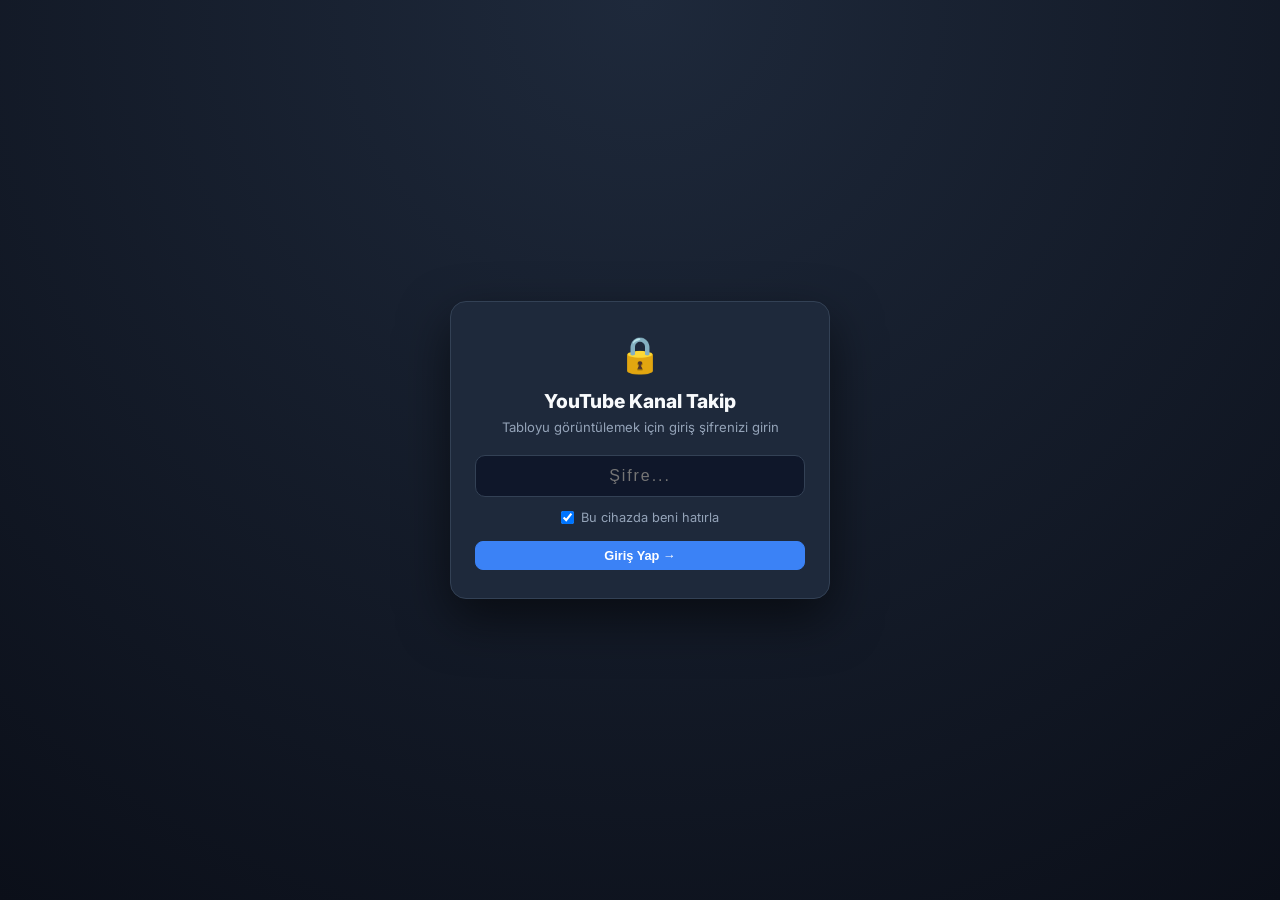
<file: youtube-video-takip-tek-dosya.html>
<!DOCTYPE html>
<html lang="tr">
<head>
  <meta charset="UTF-8" />
  <meta name="viewport" content="width=device-width, initial-scale=1.0" />
  <title>YouTube Çoklu Kanal & Video Takip</title>
  <link rel="preconnect" href="https://fonts.googleapis.com">
  <link rel="preconnect" href="https://fonts.gstatic.com" crossorigin>
  <link href="https://fonts.googleapis.com/css2?family=Inter:wght@400;500;600;700;800&display=swap" rel="stylesheet">
  <style>
:root {
  --bg: #0f172a;
  --surface: #1e293b;
  --surface-hover: #263449;
  --border: #334155;
  --text: #f8fafc;
  --muted: #94a3b8;
  --green: #10b981;
  --green-bg: rgba(16, 185, 129, 0.16);
  --amber: #f59e0b;
  --amber-bg: rgba(245, 158, 11, 0.15);
  --blue: #3b82f6;
  --blue-bg: rgba(59, 130, 246, 0.16);
  --purple: #8b5cf6;
  --purple-bg: rgba(139, 92, 246, 0.18);
  --red: #ef4444;
}

* {
  box-sizing: border-box;
  margin: 0;
  padding: 0;
}

body {
  font-family: 'Inter', -apple-system, BlinkMacSystemFont, sans-serif;
  background: var(--bg);
  color: var(--text);
  font-size: 14px;
  line-height: 1.4;
}

.container {
  max-width: 1480px;
  margin: 0 auto;
  padding: 12px 20px 14px;
  height: 100vh;
  display: flex;
  flex-direction: column;
  overflow: hidden;
}

.container.hidden,
.hidden {
  display: none !important;
}

/* GİRİŞ ŞİFRE EKRANI (AUTH OVERLAY) */
.auth-overlay {
  position: fixed;
  inset: 0;
  background: radial-gradient(circle at top, #1e293b 0%, #0b0f19 100%);
  display: flex;
  align-items: center;
  justify-content: center;
  padding: 20px;
  z-index: 999;
}

.auth-card {
  background: var(--surface);
  border: 1px solid var(--border);
  border-radius: 16px;
  width: 100%;
  max-width: 380px;
  padding: 28px 24px;
  text-align: center;
  box-shadow: 0 20px 50px rgba(0, 0, 0, 0.55);
}

.auth-icon {
  font-size: 2.2rem;
  margin-bottom: 8px;
}

.auth-card h2 {
  font-size: 1.2rem;
  font-weight: 800;
  margin-bottom: 4px;
}

.auth-card p {
  font-size: 0.82rem;
  color: var(--muted);
  margin-bottom: 18px;
}

.auth-input {
  width: 100%;
  background: var(--bg);
  border: 1px solid var(--border);
  color: var(--text);
  padding: 11px 14px;
  border-radius: 10px;
  font-size: 1rem;
  text-align: center;
  letter-spacing: 0.12em;
  outline: none;
  margin-bottom: 12px;
}

.auth-input:focus {
  border-color: var(--blue);
}

.auth-remember {
  display: inline-flex;
  align-items: center;
  gap: 7px;
  font-size: 0.8rem;
  color: var(--muted);
  cursor: pointer;
  margin-bottom: 14px;
  user-select: none;
}

.auth-error {
  background: rgba(239, 68, 68, 0.15);
  border: 1px solid rgba(239, 68, 68, 0.4);
  color: #fca5a5;
  font-size: 0.78rem;
  font-weight: 600;
  padding: 8px 10px;
  border-radius: 8px;
  margin-bottom: 12px;
}

.auth-submit-btn {
  width: 100%;
  justify-content: center;
  padding: 10px 16px;
  font-size: 0.9rem;
}

@media (max-width: 860px) {
  .container {
    height: auto;
    overflow: visible;
  }
}

.frozen-top-area {
  flex-shrink: 0;
}

/* HEADER */
.header {
  display: flex;
  justify-content: space-between;
  align-items: center;
  flex-wrap: wrap;
  gap: 10px;
  margin-bottom: 10px;
}

.header h1 {
  font-size: 1.15rem;
  font-weight: 800;
}

.cloud-badge {
  font-size: 0.73rem;
  font-weight: 700;
  padding: 2px 9px;
  border-radius: 999px;
  background: var(--surface);
  border: 1px solid var(--border);
  color: var(--muted);
}

.cloud-badge.online {
  background: var(--green-bg);
  border-color: rgba(16, 185, 129, 0.45);
  color: #34d399;
}

.cloud-badge.saving {
  background: var(--blue-bg);
  border-color: rgba(59, 130, 246, 0.45);
  color: #60a5fa;
}

.header-right {
  display: flex;
  align-items: center;
  gap: 8px;
  flex-wrap: wrap;
}

.default-time-box {
  display: inline-flex;
  align-items: center;
  gap: 6px;
  background: var(--surface);
  border: 1px solid var(--border);
  padding: 4px 10px;
  border-radius: 8px;
  font-size: 0.78rem;
  color: var(--muted);
  font-weight: 600;
}

.btn {
  background: var(--surface);
  color: var(--text);
  border: 1px solid var(--border);
  padding: 6px 12px;
  border-radius: 8px;
  font-size: 0.8rem;
  font-weight: 600;
  cursor: pointer;
  display: inline-flex;
  align-items: center;
  gap: 5px;
}

.btn:hover {
  background: var(--surface-hover);
}

.btn-sm {
  padding: 5px 10px;
  font-size: 0.77rem;
}

.btn-primary {
  background: var(--blue);
  border-color: var(--blue);
  color: #fff;
}

.btn-primary:hover {
  background: #2563eb;
}

.btn-jump {
  background: var(--amber-bg);
  border-color: rgba(245, 158, 11, 0.45);
  color: #fcd34d;
}

.btn-jump:hover {
  background: rgba(245, 158, 11, 0.25);
}

.btn-danger {
  background: rgba(239, 68, 68, 0.18);
  border-color: var(--red);
  color: #fca5a5;
}

/* CHANNEL BAR (ÜST KANAL AYRIMI) */
.channel-bar {
  display: flex;
  justify-content: space-between;
  align-items: center;
  flex-wrap: wrap;
  gap: 8px;
  background: #141d30;
  border: 1px solid var(--border);
  border-radius: 10px;
  padding: 7px 12px;
  margin-bottom: 10px;
}

.channel-tabs {
  display: flex;
  align-items: center;
  gap: 8px;
  flex-wrap: wrap;
}

.channel-tab {
  background: var(--surface);
  color: var(--muted);
  border: 1px solid var(--border);
  padding: 6px 13px;
  border-radius: 8px;
  font-size: 0.82rem;
  font-weight: 700;
  cursor: pointer;
  display: inline-flex;
  align-items: center;
  gap: 8px;
  transition: all 0.12s ease;
}

.channel-tab:hover {
  color: var(--text);
  border-color: #475569;
}

.channel-tab.active {
  background: var(--purple-bg);
  color: #c4b5fd;
  border-color: var(--purple);
  box-shadow: 0 0 0 1px rgba(139, 92, 246, 0.25);
}

.channel-count {
  font-size: 0.72rem;
  padding: 1px 7px;
  border-radius: 999px;
  background: rgba(15, 23, 42, 0.65);
  color: #cbd5e1;
}

.channel-actions {
  display: flex;
  align-items: center;
  gap: 8px;
}

.btn-channel-add {
  background: var(--purple-bg);
  border-color: rgba(139, 92, 246, 0.5);
  color: #ddd6fe;
}

.btn-channel-add:hover {
  background: rgba(139, 92, 246, 0.28);
}

.channel-inline-badge {
  background: var(--purple-bg);
  color: #c4b5fd;
  border: 1px solid rgba(139, 92, 246, 0.35);
  padding: 1px 6px;
  border-radius: 5px;
  font-size: 0.7rem;
  font-weight: 600;
}

/* SUMMARY BAR (BÜYÜK RESİM - KOMPAKT) */
.summary-bar {
  display: grid;
  grid-template-columns: repeat(auto-fit, minmax(155px, 1fr));
  gap: 8px;
  margin-bottom: 10px;
}

.sum-box {
  background: var(--surface);
  border: 1px solid var(--border);
  border-radius: 9px;
  padding: 8px 13px;
  display: flex;
  justify-content: space-between;
  align-items: center;
}

.sum-label {
  font-size: 0.76rem;
  color: var(--muted);
  font-weight: 600;
}

.sum-val {
  font-size: 1.15rem;
  font-weight: 800;
}

/* TOOLBAR */
.toolbar {
  display: flex;
  justify-content: space-between;
  align-items: center;
  flex-wrap: wrap;
  gap: 8px;
  margin-bottom: 10px;
}

.filter-pills {
  display: flex;
  gap: 5px;
  flex-wrap: wrap;
}

.pill {
  background: var(--surface);
  color: var(--muted);
  border: 1px solid var(--border);
  padding: 5px 11px;
  border-radius: 999px;
  font-size: 0.76rem;
  font-weight: 600;
  cursor: pointer;
}

.pill.active {
  background: var(--blue-bg);
  color: #60a5fa;
  border-color: #3b82f6;
}

.toolbar-right {
  display: flex;
  align-items: center;
  gap: 8px;
  flex-wrap: wrap;
}

.search-input {
  background: var(--surface);
  border: 1px solid var(--border);
  color: var(--text);
  padding: 5px 11px;
  border-radius: 8px;
  font-size: 0.8rem;
  width: 190px;
}

/* BIG PICTURE TABLE (SABİT BAŞLIKLI KAYDIRMA ALANI) */
.table-wrapper {
  background: var(--surface);
  border: 1px solid var(--border);
  border-radius: 12px;
  flex: 1;
  overflow-y: auto;
  overflow-x: auto;
  position: relative;
}

.tracker-table {
  width: 100%;
  border-collapse: separate;
  border-spacing: 0;
  text-align: left;
}

.tracker-table thead th {
  position: sticky;
  top: 0;
  z-index: 20;
  background: #131c2e;
  color: #e2e8f0;
  font-size: 0.76rem;
  font-weight: 700;
  padding: 10px 10px;
  border-bottom: 2px solid var(--border);
  white-space: nowrap;
  box-shadow: 0 3px 8px rgba(0, 0, 0, 0.35);
}

.tracker-table thead th small {
  font-weight: 500;
  color: #94a3b8;
  font-size: 0.68rem;
}

.tracker-table tbody tr {
  transition: background 0.12s;
}

.tracker-table tbody tr td {
  border-bottom: 1px solid rgba(51, 65, 85, 0.6);
  padding: 8px 10px;
  vertical-align: middle;
}

.tracker-table tbody tr:hover {
  background: var(--surface-hover);
}

.tracker-table tbody tr.row-done {
  background: rgba(16, 185, 129, 0.06);
}

.tracker-table tbody tr.row-highlight {
  animation: pulseRow 2.2s ease;
}

@keyframes pulseRow {
  0%, 30% {
    background: rgba(245, 158, 11, 0.35);
  }
  100% {
    background: transparent;
  }
}

.col-no {
  width: 56px;
  font-weight: 800;
  color: #cbd5e1;
  text-align: center;
}

.col-title {
  min-width: 260px;
}

.video-main-title {
  font-weight: 600;
  color: var(--text);
  font-size: 0.86rem;
}

.video-sub-info {
  font-size: 0.73rem;
  color: var(--muted);
  display: flex;
  align-items: center;
  gap: 8px;
  margin-top: 2px;
}

.note-inline {
  color: #fcd34d;
}

.col-check {
  width: 105px;
  text-align: center;
}

/* BIG EASY CLICKABLE CHECK BUTTONS */
.check-btn {
  width: 100%;
  max-width: 92px;
  height: 32px;
  border-radius: 7px;
  border: 1px solid var(--border);
  background: rgba(15, 23, 42, 0.6);
  color: #64748b;
  font-size: 0.76rem;
  font-weight: 700;
  cursor: pointer;
  display: inline-flex;
  align-items: center;
  justify-content: center;
  gap: 4px;
  transition: all 0.12s ease;
}

.check-btn:hover {
  border-color: #64748b;
  color: var(--text);
}

.check-btn.done {
  background: var(--green-bg);
  border-color: rgba(16, 185, 129, 0.5);
  color: #34d399;
}

/* DATE & TIME INLINE INPUTS */
.col-date {
  width: 215px;
  white-space: nowrap;
}

.date-inline-wrap {
  display: inline-flex;
  align-items: center;
  gap: 4px;
}

.inline-input {
  background: #0f172a;
  border: 1px solid var(--border);
  color: var(--text);
  border-radius: 6px;
  padding: 4px 6px;
  font-size: 0.76rem;
  font-family: inherit;
}

.col-status {
  width: 135px;
}

.status-select {
  width: 100%;
  background: #0f172a;
  border: 1px solid var(--border);
  color: var(--text);
  border-radius: 6px;
  padding: 5px 6px;
  font-size: 0.76rem;
  font-weight: 600;
  cursor: pointer;
}

.status-select.st-published {
  background: var(--green-bg);
  border-color: rgba(16, 185, 129, 0.45);
  color: #34d399;
}

.status-select.st-scheduled {
  background: var(--blue-bg);
  border-color: rgba(59, 130, 246, 0.45);
  color: #60a5fa;
}

.status-select.st-draft {
  background: var(--amber-bg);
  border-color: rgba(245, 158, 11, 0.4);
  color: #fbbf24;
}

.col-action {
  width: 48px;
  text-align: center;
}

.edit-icon-btn {
  background: transparent;
  border: 1px solid transparent;
  color: var(--muted);
  padding: 4px 7px;
  border-radius: 6px;
  cursor: pointer;
}

.edit-icon-btn:hover {
  background: #0f172a;
  border-color: var(--border);
  color: var(--text);
}

/* MODAL */
.modal-backdrop {
  position: fixed;
  inset: 0;
  background: rgba(0, 0, 0, 0.7);
  display: flex;
  align-items: center;
  justify-content: center;
  z-index: 100;
}

.modal-backdrop.hidden {
  display: none;
}

.modal {
  background: var(--surface);
  border: 1px solid var(--border);
  border-radius: 12px;
  width: 100%;
  max-width: 480px;
  padding: 18px 20px;
}

.modal-header {
  display: flex;
  justify-content: space-between;
  align-items: center;
  margin-bottom: 14px;
}

.close-btn {
  background: none;
  border: none;
  color: var(--muted);
  font-size: 1.1rem;
  cursor: pointer;
}

.field {
  display: flex;
  flex-direction: column;
  gap: 4px;
  margin-bottom: 12px;
}

.field label {
  font-size: 0.76rem;
  color: var(--muted);
  font-weight: 600;
}

.field input,
.modal-select {
  background: var(--bg);
  border: 1px solid var(--border);
  color: var(--text);
  padding: 8px 10px;
  border-radius: 7px;
  font-size: 0.84rem;
  font-family: inherit;
}

.form-grid {
  display: grid;
  grid-template-columns: 1fr 1fr;
  gap: 10px;
}

.modal-actions {
  display: flex;
  justify-content: space-between;
  margin-top: 14px;
  padding-top: 12px;
  border-top: 1px solid var(--border);
}

</style>
</head>
<body>
  <!-- GİRİŞ ŞİFRE EKRANI -->
  <div id="authOverlay" class="auth-overlay">
    <div class="auth-card">
      <div class="auth-icon">🔒</div>
      <h2>YouTube Kanal Takip</h2>
      <p>Tabloyu görüntülemek için giriş şifrenizi girin</p>
      <form id="authForm">
        <input
          type="password"
          id="authPasswordInput"
          class="auth-input"
          placeholder="Şifre..."
          autocomplete="current-password"
          required
        />
        <label class="auth-remember">
          <input type="checkbox" id="authRememberChk" checked />
          <span>Bu cihazda beni hatırla</span>
        </label>
        <div id="authErrorMsg" class="auth-error hidden">❌ Hatalı şifre, lütfen tekrar deneyin.</div>
        <button type="submit" class="btn btn-primary auth-submit-btn">Giriş Yap →</button>
      </form>
    </div>
  </div>

  <!-- ANA UYGULAMA (ŞİFRE DOĞRULANINCA AÇILIR) -->
  <div class="container hidden" id="appContainer">
    <!-- SABİT ÜST BÖLÜM (KAYDIRINCA KAYBOLMAZ) -->
    <div class="frozen-top-area">
      <!-- SADE ÜST BAR -->
      <header class="header">
        <div class="header-left">
          <div style="display:flex; align-items:center; gap:10px; flex-wrap:wrap;">
            <h1>🎬 YouTube Kanal & Video Takip</h1>
            <span id="cloudStatusBadge" class="cloud-badge">☁️ Bulut Bağlanıyor...</span>
          </div>
        </div>
        <div class="header-right">
          <div class="default-time-box" title="Seçili kanalın günlük varsayılan yayın saati">
            <span>Yayın Saati:</span>
            <input type="time" id="defaultTimeInput" value="03:00" class="inline-input" />
          </div>
          <button class="btn" id="autoScheduleBtn" title="Seçili kanaldaki videoları bugünden başlayarak her güne 1 video düşecek şekilde sırayla tarihlendirir">
            📅 Otomatik Tarihle
          </button>
          <button class="btn" id="exportBtn">⬇️ Yedek Al</button>
          <label class="btn">
            ⬆️ Yedek Yükle
            <input type="file" id="importInput" accept=".json" hidden />
          </label>
          <button class="btn btn-primary" id="addVideoBtn">+ Yeni Video</button>
          <button class="btn" id="lockAppBtn" title="Oturumu kapat ve ekranı kilitle">🔒 Kilitle</button>
        </div>
      </header>

      <!-- ÜST KANAL SEÇİM BARI + ÖZET SAYILAR -->
      <section class="channel-bar">
        <div class="channel-tabs" id="channelTabs"></div>
        <div class="channel-actions">
          <button class="btn btn-sm" id="editChannelBtn" title="Seçili kanalın adını düzenle veya sil">⚙️ Kanalı Düzenle</button>
          <button class="btn btn-sm btn-channel-add" id="addChannelBtn">+ Yeni Kanal Ekle</button>
        </div>
      </section>

      <!-- BÜYÜK RESİM ÖZET BAR -->
      <section class="summary-bar" id="summaryBar"></section>

      <!-- HIZLI FİLTRE SEKMELERİ VE SIRADAKİNE GİT -->
      <section class="toolbar">
        <div class="filter-pills" id="filterPills">
          <button class="pill active" data-filter="all">Tümü</button>
          <button class="pill" data-filter="incomplete">⏳ Sadece Eksikleri Olanlar</button>
          <button class="pill" data-filter="missing_images">🖼️ Görsel Bekleyen</button>
          <button class="pill" data-filter="missing_elevenlabs">🎙️ ElevenLabs Bekleyen</button>
          <button class="pill" data-filter="missing_music">🎵 Müzik Bekleyen</button>
          <button class="pill" data-filter="missing_capcut">✂️ CapCut Bekleyen</button>
          <button class="pill" data-filter="missing_upload">📤 Yükleme Bekleyen</button>
          <button class="pill" data-filter="done">✅ Tamamlananlar</button>
        </div>
        <div class="toolbar-right">
          <button class="btn btn-sm btn-jump" id="jumpNextBtn" title="Tamamlanmamış ilk videoya otomatik kaydırır">
            🎯 Sıradaki Eksik Videoya Git
          </button>
          <button class="btn btn-sm" id="sortToggleBtn" title="Sıralamayı ters çevir (1→65 / 65→1)">
            ⇅ No: <span id="sortDirLabel">1 → Son</span>
          </button>
          <input type="text" id="searchInput" class="search-input" placeholder="Video no veya konu ara..." />
        </div>
      </section>
    </div>

    <!-- ANA BÜYÜK RESİM TABLOSU (BAŞLIKLARI DONDURULMUŞ KAYDIRILABİLİR ALAN) -->
    <div class="table-wrapper" id="tableWrapper">
      <table class="tracker-table">
        <thead>
          <tr>
            <th class="col-no" id="thSortNo" style="cursor:pointer;" title="Sıralamayı değiştirmek için tıklayın">No ⇅</th>
            <th class="col-title">Video Konusu / Başlık</th>
            <th class="col-check">📝 Senaryo<br><small>Metin Hazır mı?</small></th>
            <th class="col-check">🖼️ Görseller<br><small>Oluşturuldu mu?</small></th>
            <th class="col-check">🎙️ ElevenLabs<br><small>Ses Hazır mı?</small></th>
            <th class="col-check">🎵 YT Müzik<br><small>İndirildi mi?</small></th>
            <th class="col-check">✂️ CapCut<br><small>Bitti mi?</small></th>
            <th class="col-check">📤 YouTube<br><small>Yüklendi mi?</small></th>
            <th class="col-date">📅 Yayın Günü & Saati<br><small>Planlanan Tarih</small></th>
            <th class="col-status">Durum</th>
            <th class="col-action"></th>
          </tr>
        </thead>
        <tbody id="tableBody"></tbody>
      </table>
    </div>
  </div>

  <!-- VİDEO DÜZENLEME / EKLEME MODALI -->
  <div class="modal-backdrop hidden" id="videoModal">
    <div class="modal">
      <div class="modal-header">
        <h3 id="modalTitle">Video Düzenle</h3>
        <button class="close-btn" id="closeModalBtn">✕</button>
      </div>
      <form id="videoForm">
        <input type="hidden" id="formVideoId" />
        <div class="form-grid">
          <div class="field">
            <label>Kanal</label>
            <select id="formChannelId" class="modal-select"></select>
          </div>
          <div class="field">
            <label>Video No</label>
            <input type="number" id="formVideoNumber" required />
          </div>
        </div>
        <div class="field">
          <label>Kısa Dönem / Türkçe Konu Başlığı</label>
          <input type="text" id="formYearEra" placeholder="Örn: 1969 Apollo 11 / Voynich El Yazması..." />
        </div>
        <div class="field">
          <label>Video Başlığı</label>
          <input type="text" id="formTitle" required />
        </div>
        <div class="form-grid">
          <div class="field">
            <label>Yayın Günü</label>
            <input type="date" id="formPublishDate" />
          </div>
          <div class="field">
            <label>Yayın Saati</label>
            <input type="time" id="formPublishTime" />
          </div>
        </div>
        <div class="field">
          <label>Kısa Not (Ses dosyası, müzik adı veya hatırlatma)</label>
          <input type="text" id="formNotes" placeholder="Örn: Müzik: Dark Drone, 4:15 reklam eklendi..." />
        </div>
        <div class="modal-actions">
          <button type="button" class="btn btn-danger" id="deleteVideoBtn">Sil</button>
          <div style="display:flex; gap:8px;">
            <button type="button" class="btn" id="cancelModalBtn">İptal</button>
            <button type="submit" class="btn btn-primary">Kaydet</button>
          </div>
        </div>
      </form>
    </div>
  </div>

  <!-- KANAL EKLEME / DÜZENLEME MODALI -->
  <div class="modal-backdrop hidden" id="channelModal">
    <div class="modal">
      <div class="modal-header">
        <h3 id="channelModalTitle">Yeni Kanal Ekle</h3>
        <button class="close-btn" id="closeChannelModalBtn">✕</button>
      </div>
      <form id="channelForm">
        <input type="hidden" id="channelFormId" />
        <div class="field">
          <label>Kanal Adı</label>
          <input type="text" id="channelFormName" required placeholder="Örn: Retro Shift / Akte_Vergange" />
        </div>
        <div class="field">
          <label>Varsayılan Günlük Yayın Saati</label>
          <input type="time" id="channelFormTime" value="03:00" />
        </div>
        <div class="modal-actions">
          <button type="button" class="btn btn-danger" id="deleteChannelBtn">Kanalı Sil</button>
          <div style="display:flex; gap:8px;">
            <button type="button" class="btn" id="cancelChannelModalBtn">İptal</button>
            <button type="submit" class="btn btn-primary">Kaydet</button>
          </div>
        </div>
      </form>
    </div>
  </div>

  <script type="module">
import { initializeApp } from "https://www.gstatic.com/firebasejs/10.12.0/firebase-app.js";
import { getFirestore, doc, setDoc, onSnapshot } from "https://www.gstatic.com/firebasejs/10.12.0/firebase-firestore.js";

const firebaseConfig = {
  apiKey: "AIzaSyBE1mQfMolZtjz9AW_FbyZlhxD_7MmM3bk",
  authDomain: "borctakip-66e58.firebaseapp.com",
  projectId: "borctakip-66e58",
  storageBucket: "borctakip-66e58.firebasestorage.app",
  messagingSenderId: "179591837738",
  appId: "1:179591837738:web:cf7c971bad13f878d3eb53",
  measurementId: "G-M85LB2KTQD"
};

let app = null;
let db = null;
let isFirebaseInitialized = false;

try {
  app = initializeApp(firebaseConfig);
  db = getFirestore(app);
  isFirebaseInitialized = true;
} catch (error) {
  console.error("Firebase bağlantı hatası:", error);
}

{ app, db, isFirebaseInitialized, doc, setDoc, onSnapshot };

import { db, isFirebaseInitialized, doc, setDoc, onSnapshot } from './firebase-config.js';

const STORAGE_KEY = 'retroshift_youtube_tracker_multichannel_v1';
const CHANNELS_STORAGE_KEY = 'retroshift_youtube_channels_v1';
const ACTIVE_CHANNEL_KEY = 'retroshift_youtube_active_channel_v1';
const AUTH_STORAGE_KEY = 'ytakip_auth_token_v1';
const EXPECTED_AUTH_HASH = '6e5f59abdf8a7953a2ea21fa07bde40e11301df9eed8048ae7bd3aab58ef770d';
const FIRESTORE_DOC_ID = 'youtube_video_takip';

async function sha256Hex(message) {
  if (window.crypto && window.crypto.subtle) {
    const msgBuffer = new TextEncoder().encode(message);
    const hashBuffer = await window.crypto.subtle.digest('SHA-256', msgBuffer);
    const hashArray = Array.from(new Uint8Array(hashBuffer));
    return hashArray.map(b => b.toString(16).padStart(2, '0')).join('');
  }
  // Fallback pure-JS SHA-256 for file:// contexts without crypto.subtle
  function rightRotate(value, amount) { return (value >>> amount) | (value << (32 - amount)); }
  const mathPow = Math.pow, maxWord = mathPow(2, 32);
  let result = '';
  const words = [], asciiBitLength = message.length * 8;
  let hash = [], k = [];
  let primeCounter = 0;
  const isComposite = {};
  for (let candidate = 2; primeCounter < 64; candidate++) {
    if (!isComposite[candidate]) {
      for (let i = 0; i < 313; i += candidate) isComposite[i] = candidate;
      hash[primeCounter] = (mathPow(candidate, 0.5) * maxWord) | 0;
      k[primeCounter++] = (mathPow(candidate, 1 / 3) * maxWord) | 0;
    }
  }
  message += '\x80';
  while ((message.length % 64) - 56) message += '\x00';
  for (let i = 0; i < message.length; i++) {
    const j = message.charCodeAt(i);
    words[i >> 2] |= j << ((3 - i) % 4) * 8;
  }
  words[words.length] = (asciiBitLength / maxWord) | 0;
  words[words.length] = asciiBitLength;
  for (let j = 0; j < words.length;) {
    const w = words.slice(j, (j += 16)), oldHash = hash.slice(0);
    for (let i = 0; i < 64; i++) {
      const w15 = w[i - 15], w2 = w[i - 2];
      const a = hash[0], e = hash[4];
      const temp1 = hash[7] + (rightRotate(e, 6) ^ rightRotate(e, 11) ^ rightRotate(e, 25)) + ((e & hash[5]) ^ (~e & hash[6])) + k[i] +
        (w[i] = i < 16 ? w[i] : (w[i - 16] + (rightRotate(w15, 7) ^ rightRotate(w15, 18) ^ (w15 >>> 3)) + w[i - 7] + (rightRotate(w2, 17) ^ rightRotate(w2, 19) ^ (w2 >>> 10))) | 0);
      const temp2 = (rightRotate(a, 2) ^ rightRotate(a, 13) ^ rightRotate(a, 22)) + ((a & hash[1]) ^ (a & hash[2]) ^ (hash[1] & hash[2]));
      hash = [(temp1 + temp2) | 0].concat(hash);
      hash[4] = (hash[4] + temp1) | 0;
      hash.pop();
    }
    for (let i = 0; i < 8; i++) hash[i] = (hash[i] + oldHash[i]) | 0;
  }
  for (let i = 0; i < 8; i++) {
    for (let j = 3; j + 1; j--) {
      const b = (hash[i] >> (j * 8)) & 255;
      result += (b < 16 ? '0' : '') + b.toString(16);
    }
  }
  return result;
}

const DEFAULT_CHANNELS = [
  { id: 'ch_retroshift', name: 'Retro Shift', defaultTime: '03:00' },
  { id: 'ch_kanal2', name: 'akte_vergange', defaultTime: '19:00' }
];

const INITIAL_VIDEOS_1_TO_30 = [
  { number: 1, yearEra: '1975 NYC Cab Driver', title: 'What If You Were a 1970s NYC Cab Driver?', script: true, images: true, elevenlabs: true, music: true, capcut: true, youtubeUpload: true, publishStatus: 'published' },
  { number: 2, yearEra: '1968 Detroit Auto', title: 'What Was a 1968 Detroit Auto Shift Really Like?', script: true, images: true, elevenlabs: true, music: true, capcut: true, youtubeUpload: true, publishStatus: 'published' },
  { number: 3, yearEra: '1985 Wall Street', title: 'What If You Were a 1980s Wall Street Junior Broker?', script: true, images: true, elevenlabs: true, music: true, capcut: false, youtubeUpload: false, publishStatus: 'draft' },
  { number: 4, yearEra: '1718 Pirate Ship', title: 'What Was It ACTUALLY Like on an 18th-Century Pirate Ship?', script: true, images: true, elevenlabs: false, music: false, capcut: false, youtubeUpload: false, publishStatus: 'draft' },
  { number: 5, yearEra: '1665 Plague Doctor', title: 'What If You Were a 1665 London Plague Doctor?', script: true, images: true, elevenlabs: false, music: false, capcut: false, youtubeUpload: false, publishStatus: 'draft' },
  { number: 6, yearEra: '1912 Titanic Stoker', title: 'What If You Were a Titanic Boiler Room Stoker?', script: true, images: true, elevenlabs: false, music: false, capcut: false, youtubeUpload: false, publishStatus: 'draft' },
  { number: 7, yearEra: '1888 Jack the Ripper', title: 'What If You Were a Jack the Ripper Beat Cop in Whitechapel?', script: true, images: true, elevenlabs: false, music: false, capcut: false, youtubeUpload: false, publishStatus: 'draft' },
  { number: 8, yearEra: '1876 Deadwood Saloon', title: 'What If You Were a Saloon Bartender in Deadwood?', script: true, images: true, elevenlabs: false, music: false, capcut: false, youtubeUpload: false, publishStatus: 'draft' },
  { number: 9, yearEra: '80 AD Roman Gladiator', title: 'What If You Were a Roman Gladiator in the Colosseum?', script: true, images: true, elevenlabs: false, music: false, capcut: false, youtubeUpload: false, publishStatus: 'draft' },
  { number: 10, yearEra: '1605 Edo Samurai', title: 'What If You Were a Night Watchman in Samurai Edo?', script: true, images: true, elevenlabs: false, music: false, capcut: false, youtubeUpload: false, publishStatus: 'draft' },
  { number: 11, yearEra: '1849 California Gold Rush', title: 'What If You Were a Forty-Niner in the California Gold Rush?', script: true, images: true, elevenlabs: false, music: false, capcut: false, youtubeUpload: false, publishStatus: 'draft' },
  { number: 12, yearEra: '1845 Nantucket Whaleship', title: 'What Was It ACTUALLY Like on a 19th-Century Whaling Ship?', script: true, images: true, elevenlabs: false, music: false, capcut: false, youtubeUpload: false, publishStatus: 'draft' },
  { number: 13, yearEra: '1986 Chernobyl Control Room', title: 'What If You Were in the Chernobyl Control Room on April 26, 1986?', script: true, images: true, elevenlabs: false, music: false, capcut: false, youtubeUpload: false, publishStatus: 'draft' },
  { number: 14, yearEra: '1793 French Revolution', title: "What Was It Like as the Executioner's Assistant at the Guillotine?", script: true, images: true, elevenlabs: false, music: false, capcut: false, youtubeUpload: false, publishStatus: 'draft' },
  { number: 15, yearEra: '1916 Somme Trench Runner', title: 'What If You Were a Trench Runner in World War I?', script: true, images: true, elevenlabs: false, music: false, capcut: false, youtubeUpload: false, publishStatus: 'draft' },
  { number: 16, yearEra: '1931 Empire State Riveter', title: 'What Was a Day as an Empire State Building "Sky Boy" Riveter?', script: true, images: true, elevenlabs: false, music: false, capcut: false, youtubeUpload: false, publishStatus: 'draft' },
  { number: 17, yearEra: '1928 Chicago Speakeasy', title: 'What Was a Shift as an Al Capone Speakeasy Bartender?', script: true, images: true, elevenlabs: false, music: false, capcut: false, youtubeUpload: false, publishStatus: 'draft' },
  { number: 18, yearEra: '1944 Normandy D-Day Pilot', title: 'What Was It Like in the Cockpit of a D-Day C-47 Paratrooper Drop?', script: true, images: true, elevenlabs: false, music: false, capcut: false, youtubeUpload: false, publishStatus: 'draft' },
  { number: 19, yearEra: '1978 South Bronx Firefighter', title: 'What Was a 1970s South Bronx Firefighter Shift?', script: true, images: true, elevenlabs: false, music: false, capcut: false, youtubeUpload: false, publishStatus: 'draft' },
  { number: 20, yearEra: '1510 Venetian Galley Oarsman', title: 'What It Was Like as a Venetian Galley Oarsman', script: true, images: true, elevenlabs: false, music: false, capcut: false, youtubeUpload: false, publishStatus: 'draft' },
  { number: 21, yearEra: '1943 German U-Boat', title: 'What Was Life Like Inside a WWII German U-Boat?', script: true, images: true, elevenlabs: false, music: false, capcut: false, youtubeUpload: false, publishStatus: 'draft' },
  { number: 22, yearEra: '1883 Brooklyn Bridge Caisson', title: 'What Was It Like Building the Brooklyn Bridge Caissons?', script: true, images: true, elevenlabs: false, music: false, capcut: false, youtubeUpload: false, publishStatus: 'draft' },
  { number: 23, yearEra: '1869 Nitroglycerin Blaster', title: 'What Was a Day as a Nitroglycerin Blaster on the Railroad?', script: true, images: true, elevenlabs: false, music: false, capcut: false, youtubeUpload: false, publishStatus: 'draft' },
  { number: 24, yearEra: '1977 NYC Blackout Patrol', title: 'What If You Were an NYPD Officer During the 1977 Blackout?', script: true, images: true, elevenlabs: false, music: false, capcut: false, youtubeUpload: false, publishStatus: 'draft' },
  { number: 25, yearEra: '1906 SF Earthquake', title: "What Was a Firefighter's Shift During the 1906 Earthquake?", script: true, images: true, elevenlabs: false, music: false, capcut: false, youtubeUpload: false, publishStatus: 'draft' },
  { number: 26, yearEra: '1969 Apollo 11 Mission Control', title: 'What If You Were in NASA Mission Control During Apollo 11?', script: true, images: true, elevenlabs: false, music: false, capcut: false, youtubeUpload: false, publishStatus: 'draft' },
  { number: 27, yearEra: '1991 Kuwait Oil Fires', title: 'What Was It Like Putting Out 600 Blazing Kuwait Oil Wells?', script: true, images: true, elevenlabs: false, music: false, capcut: false, youtubeUpload: false, publishStatus: 'draft' },
  { number: 28, yearEra: '1898 Klondike Gold Rush', title: 'What Was It Like Digging Frozen Gravel in the Klondike?', script: true, images: true, elevenlabs: false, music: false, capcut: false, youtubeUpload: false, publishStatus: 'draft' },
  { number: 29, yearEra: '1942 Stalingrad Factory', title: 'What If You Fought Inside the Stalingrad Tractor Factory?', script: true, images: true, elevenlabs: false, music: false, capcut: false, youtubeUpload: false, publishStatus: 'draft' },
  { number: 30, yearEra: '1962 Alcatraz Escape', title: 'What If You Were on the 1962 Alcatraz Midnight Escape Raft?', script: true, images: true, elevenlabs: false, music: false, capcut: false, youtubeUpload: false, publishStatus: 'draft' }
];

// Retro Shift 31'den 65'e kadar videolar: 31. video 17.11.2026'da başlayıp her gün 1 video (Saat 03:00), Senaryo ve Görseller Tamam
const VIDEOS_31_TO_65 = [
  { number: 31, publishDate: '2026-11-17', yearEra: '1773 Boston Tea Party / Video31_1773_BostonTeaParty', title: 'What If You Were on the Docks During the 1773 Boston Tea Party?' },
  { number: 32, publishDate: '2026-11-18', yearEra: '1863 Gettysburg Surgeon / Video32_1863_GettysburgSurgeon', title: "What Was a Union Field Hospital Surgeon's 24-Hour Shift at Gettysburg?" },
  { number: 33, publishDate: '2026-11-19', yearEra: '1937 Hindenburg Disaster / Video33_1937_HindenburgDisaster', title: 'What If You Were a Rigger Inside the 1937 Hindenburg Disaster?' },
  { number: 34, publishDate: '2026-11-20', yearEra: '1588 Armada Fire Ship / Video34_1588_ArmadaFireShip', title: 'What It Was Like Aboard an English Galleon Fighting the Spanish Armada' },
  { number: 35, publishDate: '2026-11-21', yearEra: '1980 Mount St. Helens / Video35_1980_MountStHelens', title: 'What If You Were at Mount St. Helens on the Morning of May 18, 1980?' },
  { number: 36, publishDate: '2026-11-22', yearEra: '1934 Hoover Dam High Scaler / Video36_1934_HooverDamHighScaler', title: 'What If You Were a Hoover Dam "High Scaler" Hanging by a Rope?' },
  { number: 37, publishDate: '2026-11-23', yearEra: '1871 Great Chicago Fire / Video37_1871_GreatChicagoFire', title: 'What If You Were on Duty When the 1871 Great Chicago Fire Broke Out?' },
  { number: 38, publishDate: '2026-11-24', yearEra: '1940 London Blitz Warden / Video38_1940_LondonBlitzWarden', title: 'What Was a Night Shift as a 1940 London Blitz Air Raid Warden?' },
  { number: 39, publishDate: '2026-11-25', yearEra: '1881 Tombstone O.K. Corral / Video39_1881_TombstoneOKCorral', title: 'What Was It Like as a Stable Hand During the O.K. Corral Shootout?' },
  { number: 40, publishDate: '2026-11-26', yearEra: '1889 Johnstown Flood / Video40_1889_JohnstownFlood', title: "What Was the Telegraph Operator's Shift When the Johnstown Dam Broke?" },
  { number: 41, publishDate: '2026-11-27', yearEra: '1911 Triangle Shirtwaist Fire / Video41_1911_TriangleShirtwaistFire', title: 'What Was It Like Inside the 1911 Triangle Shirtwaist Factory Shift?' },
  { number: 42, publishDate: '2026-11-28', yearEra: '1895 Chicago Meatpacking / Video42_1895_ChicagoMeatpacking', title: "What Was a Shift in Upton Sinclair's 1895 Chicago Meatpacking Stockyards?" },
  { number: 43, publishDate: '2026-11-29', yearEra: '1854 Crimean War Scutari / Video43_1854_CrimeanWarScutari', title: 'What If You Worked as an Orderly Under Florence Nightingale in Scutari?' },
  { number: 44, publishDate: '2026-11-30', yearEra: '1846 Donner Party Pioneer / Video44_1846_DonnerPartyPioneer', title: 'What Was It Like Trapped in the Sierra Nevada Snow with the Donner Party?' },
  { number: 45, publishDate: '2026-12-01', yearEra: '1970 Apollo 13 Rescue / Video45_1970_Apollo13Rescue', title: 'What If You Were an Engineer in Houston During the Apollo 13 Rescue?' },
  { number: 46, publishDate: '2026-12-02', yearEra: '1941 Pearl Harbor Gunner / Video46_1941_PearlHarborGunner', title: "What Was a Machine Gunner's Shift on the USS West Virginia at Pearl Harbor?" },
  { number: 47, publishDate: '2026-12-03', yearEra: '1935 Dust Bowl Black Sunday / Video47_1935_DustBowlBlackSunday', title: 'What Was It ACTUALLY Like on an Oklahoma Dust Bowl Farm on Black Sunday?' },
  { number: 48, publishDate: '2026-12-04', yearEra: '1925 Nome Serum Run / Video48_1925_NomeSerumRun', title: "What Was a Dog Sled Musher's Shift on the 1925 Serum Run to Nome?" },
  { number: 49, publishDate: '2026-12-05', yearEra: '1943 Bletchley Park Enigma / Video49_1943_BletchleyParkEnigma', title: 'What If You Were a Codebreaker Operating the Enigma Bombe at Bletchley Park?' },
  { number: 50, publishDate: '2026-12-06', yearEra: '79 AD Pompeii Fleet Evacuation / Video50_79AD_PompeiiFleetEvacuation', title: 'What If You Were a Roman Sailor Evacuating Pompeii During Mount Vesuvius?' },
  { number: 51, publishDate: '2026-12-07', yearEra: '1945 Okinawa Kamikaze Radar / Video51_1945_OkinawaKamikazeRadar', title: 'What Was It Like in a US Navy Destroyer Radar Room Under Kamikaze Attack?' },
  { number: 52, publishDate: '2026-12-08', yearEra: '1923 Prohibition Rum Runner / Video52_1923_ProhibitionRumRunner', title: 'What Was a Shift as a 1923 Prohibition Rum-Runner Speedboat Pilot?' },
  { number: 53, publishDate: '2026-12-09', yearEra: '1885 Paris Sewer Inspector / Video53_1885_ParisSewerInspector', title: 'What If You Were a Paris Sewer Inspector Beneath the Victorian Boulevards?' },
  { number: 54, publishDate: '2026-12-10', yearEra: '1948 Berlin Airlift Pilot / Video54_1948_BerlinAirliftPilot', title: "What Was a Cargo Pilot's 24-Hour Shift in the 1948 Berlin Airlift?" },
  { number: 55, publishDate: '2026-12-11', yearEra: '1850 Victorian Coal Mine Trapper / Video55_1850_VictorianCoalMineTrapper', title: 'What It Was Like as a Child Coal Mine "Trapper" in Victorian Britain' },
  { number: 56, publishDate: '2026-12-12', yearEra: '1955 Nevada Atomic Test / Video56_1955_NevadaAtomicTest', title: 'What If You Were a Soldier in the Trenches During a 1955 Atomic Bomb Test?' },
  { number: 57, publishDate: '2026-12-13', yearEra: '1927 Lindbergh Transatlantic / Video57_1927_LindberghTransatlantic', title: "What Was Charles Lindbergh's 33-Hour Solo Transatlantic Cockpit Shift?" },
  { number: 58, publishDate: '2026-12-14', yearEra: '1989 Berlin Wall Fall / Video58_1989_BerlinWallFall', title: 'What If You Guarded the Berlin Wall the Night It Fell? (Nov 9, 1989)' },
  { number: 59, publishDate: '2026-12-15', yearEra: '1962 Cuban Missile Crisis U-2 / Video59_1962_CubanMissileCrisisU2', title: "What Was a U-2 Spy Plane Pilot's Shift Flying Over Cuba in 1962?" },
  { number: 60, publishDate: '2026-12-16', yearEra: '1982 North Sea Saturation Diver / Video60_1982_NorthSeaSaturationDiver', title: 'What It Was ACTUALLY Like as a 1982 North Sea Deep Saturation Diver' },
  { number: 61, publishDate: '2026-12-17', yearEra: '1974 Formula 1 Mechanic / Video61_1974_Formula1Mechanic', title: "What Was a Ferrari Pit Mechanic's Shift in the Deadliest Era of F1?" },
  { number: 62, publishDate: '2026-12-18', yearEra: '1973 Alaska Pipeline Welder / Video62_1973_AlaskaPipelineWelder', title: 'What Was It Like Building the Trans-Alaska Pipeline in -50°F Winter?' },
  { number: 63, publishDate: '2026-12-19', yearEra: '1942 Midway Torpedo Gunner / Video63_1942_MidwayTorpedoGunner', title: "What Was a Torpedo Bomber Gunner's Shift at the Battle of Midway?" },
  { number: 64, publishDate: '2026-12-20', yearEra: '1979 Three Mile Island Meltdown / Video64_1979_ThreeMileIslandMeltdown', title: "What Was the Nuclear Control Operator's Shift During Three Mile Island?" },
  { number: 65, publishDate: '2026-12-21', yearEra: '1899 Paris Moulin Rouge / Video65_1899_ParisMoulinRouge', title: 'What Was It Like Working Backstage at the Moulin Rouge in 1899 Paris?' }
];

// akte_vergange kanalı 7'den 20'ye kadar videolar: 6. video 13.12.2026 Pazar 19:00'da olduğu için 7. video 20.12.2026 Pazar 19:00'dan itibaren her Pazar 19:00
const AKTE_VIDEOS_7_TO_20 = [
  {
    number: 7,
    publishDate: '2026-12-20',
    yearEra: 'Voynich El Yazması: Hiçbir Bilgisayarın Çözemediği Kitap',
    title: 'Das Voynich-Manuskript: Das Buch, das kein Computer entschlüsseln kann'
  },
  {
    number: 8,
    publishDate: '2026-12-27',
    yearEra: 'Roanoke Kolonisinin Kayboluşu: 115 İnsan Nereye Gitti?',
    title: 'Das Verschwinden der Kolonie Roanoke: Wohin gingen 115 Menschen?'
  },
  {
    number: 9,
    publishDate: '2027-01-03',
    yearEra: 'Aslında Var Olmaması Gereken 5 Arkeolojik Buluntu',
    title: '5 archäologische Funde, die es eigentlich nicht geben dürfte'
  },
  {
    number: 10,
    publishDate: '2027-01-10',
    yearEra: "Göbeklitepe'nin Sırrı: Dünyanın İlk Tapınağını Kim İnşa Etti?",
    title: 'Das Geheimnis von Göbeklitepe: Wer baute den ersten Tempel der Welt?'
  },
  {
    number: 11,
    publishDate: '2027-01-17',
    yearEra: '1518 Dans Vebası: Yüzlerce İnsan Neden Ölünceye Kadar Dans Etti?',
    title: 'Die Tanzplage von 1518: Warum tanzten Hunderte Menschen bis zum Tod?'
  },
  {
    number: 12,
    publishDate: '2027-01-24',
    yearEra: 'Stanford Hapishane Deneyi: İyi İnsanlar Ne Kadar Hızlı Kötüleşir?',
    title: 'Das Stanford-Gefängnis-Experiment: Wie schnell gute Menschen böse werden'
  },
  {
    number: 13,
    publishDate: '2027-01-31',
    yearEra: 'Tapınak Şövalyelerinin Yükselişi ve Çöküşü',
    title: 'Der Aufstieg und Fall der Tempelritter: Die Geheimorganisation'
  },
  {
    number: 14,
    publishDate: '2027-02-07',
    yearEra: 'Cadı Avının Psikolojisi: Korku Bütün Şehirleri Nasıl Yok Etti?',
    title: 'Die Psychologie der Hexenjagd: Wie Angst ganze Städte zerstörte'
  },
  {
    number: 15,
    publishDate: '2027-02-14',
    yearEra: 'Yazsız Yıl 1816: Bir Yanardağ Dünyayı Nasıl Açlığa Sürükledi?',
    title: 'Das Jahr ohne Sommer (1816): Als die Welt fast verhungerte'
  },
  {
    number: 16,
    publishDate: '2027-02-21',
    yearEra: "Pompeii'nin Son 24 Saati: Taşlaşmış Bedenler Ne Anlatıyor?",
    title: 'Die letzten 24 Stunden von Pompeji: Was die Versteinerten verraten'
  },
  {
    number: 17,
    publishDate: '2027-02-28',
    yearEra: 'Tunç Çağı Çöküşü: Tüm Medeniyetler Aynı Anda Nasıl Yok Oldu?',
    title: 'Der Zusammenbruch der Bronzezeit: Als alle Zivilisationen untergingen'
  },
  {
    number: 18,
    publishDate: '2027-03-07',
    yearEra: "Paskalya Adası'nın Yasak Tarihi: Orada Gerçekten Ne Oldu?",
    title: 'Die verbotene Geschichte der Osterinsel: Was passierte wirklich?'
  },
  {
    number: 19,
    publishDate: '2027-03-14',
    yearEra: 'Çernobil: Patlamadan Sonraki İlk 60 Dakika',
    title: 'Tschernobyl: Die ersten 60 Minuten nach der Explosion'
  },
  {
    number: 20,
    publishDate: '2027-03-21',
    yearEra: "Paris'in Unutulmuş Yeraltı Mezarları: 6 Milyon Ölünün İmparatorluğu",
    title: 'Die vergessenen Katakomben von Paris: Das Reich der 6 Millionen Toten'
  },
  {
    number: 21,
    publishDate: '2027-03-28',
    yearEra: 'Dyatlov Geçidi Vakası (1959): 9 Öğrenciyi -30 Derecede Çıplak Ölüme Ne Sürükledi?',
    title: 'Das Dyatlov-Pass-Unglück (1959): Was trieb 9 Studenten nackt in den Tod?'
  },
  {
    number: 22,
    publishDate: '2027-04-04',
    yearEra: "Antik Mısır'da Neden 24 Saat Bile Hayatta Kalamazdın?",
    title: 'Warum du keine 24 Stunden im Alten Ägypten überleben würdest'
  },
  {
    number: 23,
    publishDate: '2027-04-11',
    yearEra: 'Hayalet Gemi Mary Celeste (1872): Mürettebat Neden Sağlam Gemiyi Terk Etti?',
    title: 'Das Geisterschiff Mary Celeste (1872): Warum verließen alle fluchtartig das Schiff?'
  },
  {
    number: 24,
    publishDate: '2027-04-18',
    yearEra: 'Kaspar Hauser Vakası (1828): 16 Yıl Karanlık Hücrede Tutulan Genç ve 2024 DNA Şoku',
    title: 'Der Fall Kaspar Hauser: Das rätselhafteste Findelkind der deutschen Geschichte'
  },
  {
    number: 25,
    publishDate: '2027-04-25',
    yearEra: 'Hameln / Fareli Köyün Kavalcısı (1284): Kaybolan 130 Çocuğa Gerçekte Ne Oldu?',
    title: 'Der Rattenfänger von Hameln (1284): Was geschah wirklich mit den 130 Kindern?'
  }
];

let channels = [];
let activeChannelId = 'ch_retroshift';
let videos = [];
let currentFilter = 'all';
let searchQuery = '';
let sortAsc = true;

function formatYMD(d) {
  const y = d.getFullYear();
  const m = String(d.getMonth() + 1).padStart(2, '0');
  const day = String(d.getDate()).padStart(2, '0');
  return `${y}-${m}-${day}`;
}

function setCloudBadge(text, stateClass) {
  const badge = document.getElementById('cloudStatusBadge');
  if (!badge) return;
  badge.textContent = text;
  badge.className = 'cloud-badge ' + (stateClass || '');
}

function getActiveChannelObj() {
  return channels.find(c => c.id === activeChannelId) || channels[0] || { id: 'ch_retroshift', name: 'Retro Shift', defaultTime: '03:00' };
}

function getChannelName(channelId) {
  const ch = channels.find(c => c.id === channelId);
  return ch ? ch.name : 'Retro Shift';
}

// Mevcut kullanıcı verilerini korur, Retro Shift 31-65 ve akte_vergange 7-20 eksikse ekler
function ensureVideoFieldsAndBatches() {
  const retroChannel = channels.find(c => c.name.toLowerCase().includes('retro')) || channels[0] || { id: 'ch_retroshift' };
  const retroChannelId = retroChannel.id;

  let akteChannel = channels.find(c => c.name.toLowerCase().includes('akte') || c.name.toLowerCase().includes('vergang'));
  if (!akteChannel) {
    akteChannel = channels.find(c => c.id !== retroChannelId);
  }
  if (!akteChannel) {
    akteChannel = { id: 'ch_kanal2', name: 'akte_vergange', defaultTime: '19:00' };
    channels.push(akteChannel);
  }
  const akteChannelId = akteChannel.id;

  let addedNewBatch = false;

  videos.forEach(v => {
    if (!v.channelId) v.channelId = retroChannelId;
    if (typeof v.images !== 'boolean') v.images = !!v.script;
  });

  // Retro Shift 31-65 kontrolü
  VIDEOS_31_TO_65.forEach(item => {
    const existing = videos.find(v => v.channelId === retroChannelId && Number(v.number) === item.number);
    if (!existing) {
      videos.push({
        id: 'v_retro_' + item.number,
        channelId: retroChannelId,
        number: item.number,
        yearEra: item.yearEra,
        title: item.title,
        script: true,
        images: true,
        elevenlabs: false,
        music: false,
        capcut: false,
        youtubeUpload: false,
        publishDate: item.publishDate,
        publishTime: '03:00',
        publishStatus: 'draft',
        notes: ''
      });
      addedNewBatch = true;
    }
  });

  // akte_vergange 7-20 kontrolü (Her Pazar 19:00, Kısa dönem kısmında Türkçe konu başlığı)
  AKTE_VIDEOS_7_TO_20.forEach(item => {
    const existing = videos.find(v => v.channelId === akteChannelId && Number(v.number) === item.number);
    if (!existing) {
      videos.push({
        id: 'v_akte_' + item.number,
        channelId: akteChannelId,
        number: item.number,
        yearEra: item.yearEra,
        title: item.title,
        script: true,
        images: false,
        elevenlabs: false,
        music: false,
        capcut: false,
        youtubeUpload: false,
        publishDate: item.publishDate,
        publishTime: '19:00',
        publishStatus: 'draft',
        notes: ''
      });
      addedNewBatch = true;
    }
  });

  return addedNewBatch;
}

function loadState() {
  const savedChannels = localStorage.getItem(CHANNELS_STORAGE_KEY);
  if (savedChannels) {
    try {
      channels = JSON.parse(savedChannels);
    } catch (e) {}
  }
  if (!Array.isArray(channels) || channels.length === 0) {
    channels = [...DEFAULT_CHANNELS];
    localStorage.setItem(CHANNELS_STORAGE_KEY, JSON.stringify(channels));
  }

  const savedActive = localStorage.getItem(ACTIVE_CHANNEL_KEY);
  if (savedActive && (savedActive === 'all' || channels.some(c => c.id === savedActive))) {
    activeChannelId = savedActive;
  } else {
    activeChannelId = channels[0].id;
  }

  const savedVideos = localStorage.getItem(STORAGE_KEY) || localStorage.getItem('retroshift_youtube_tracker_1perday_v1');
  if (savedVideos) {
    try {
      videos = JSON.parse(savedVideos);
    } catch (e) {}
  }

  if (!videos || videos.length === 0) {
    const base = new Date();
    videos = INITIAL_VIDEOS_1_TO_30.map((v, i) => {
      const d = new Date(base);
      d.setDate(d.getDate() + i);
      return {
        id: 'v_' + v.number,
        channelId: 'ch_retroshift',
        number: v.number,
        yearEra: v.yearEra,
        title: v.title,
        script: v.script,
        images: v.images,
        elevenlabs: v.elevenlabs,
        music: v.music,
        capcut: v.capcut,
        youtubeUpload: v.youtubeUpload,
        publishDate: formatYMD(d),
        publishTime: '03:00',
        publishStatus: v.publishStatus,
        notes: ''
      };
    });
  }

  ensureVideoFieldsAndBatches();
  localStorage.setItem(STORAGE_KEY, JSON.stringify(videos));
  syncDefaultTimeInput();
}

function syncDefaultTimeInput() {
  const timeInput = document.getElementById('defaultTimeInput');
  if (!timeInput) return;
  const ch = getActiveChannelObj();
  timeInput.value = ch.defaultTime || '03:00';
}

async function saveState() {
  localStorage.setItem(STORAGE_KEY, JSON.stringify(videos));
  localStorage.setItem(CHANNELS_STORAGE_KEY, JSON.stringify(channels));
  localStorage.setItem(ACTIVE_CHANNEL_KEY, activeChannelId);

  if (isFirebaseInitialized && db) {
    try {
      setCloudBadge('☁️ Kaydediliyor...', 'saving');
      const docRef = doc(db, 'sync_data', FIRESTORE_DOC_ID);
      await setDoc(docRef, {
        channels,
        videos,
        updatedAt: new Date().toISOString()
      });
      setCloudBadge('☁️ Bulut Aktif 🟢', 'online');
    } catch (err) {
      console.error('Firestore kayıt hatası:', err);
      setCloudBadge('⚠️ Yerel Kayıt (Bulut Hatası)', '');
    }
  }
}

function initFirebaseRealtimeSync() {
  if (!isFirebaseInitialized || !db) {
    setCloudBadge('💾 Sadece Yerel Hafıza', '');
    return;
  }

  const docRef = doc(db, 'sync_data', FIRESTORE_DOC_ID);
  onSnapshot(
    docRef,
    snap => {
      if (snap.exists()) {
        const data = snap.data();
        let changed = false;

        if (data && Array.isArray(data.channels) && data.channels.length > 0) {
          if (JSON.stringify(data.channels) !== JSON.stringify(channels)) {
            channels = data.channels;
            localStorage.setItem(CHANNELS_STORAGE_KEY, JSON.stringify(channels));
            changed = true;
          }
        }

        if (data && Array.isArray(data.videos) && data.videos.length > 0) {
          videos = data.videos;
          const addedBatch = ensureVideoFieldsAndBatches();
          localStorage.setItem(STORAGE_KEY, JSON.stringify(videos));
          changed = true;
          if (addedBatch) {
            saveState();
          }
        }

        if (changed) {
          if (activeChannelId !== 'all' && !channels.some(c => c.id === activeChannelId)) {
            activeChannelId = channels[0].id;
          }
          syncDefaultTimeInput();
          renderAll();
        }
        setCloudBadge('☁️ Bulut Aktif 🟢', 'online');
      } else {
        saveState();
      }
    },
    err => {
      console.error('Firestore dinleme hatası:', err);
      setCloudBadge('💾 Yerel Hafıza Aktif', '');
    }
  );
}

function getChannelVideos() {
  if (activeChannelId === 'all') return videos;
  return videos.filter(v => v.channelId === activeChannelId);
}

function isRowDone(v) {
  return v.script && v.images && v.elevenlabs && v.music && v.capcut && v.youtubeUpload;
}

function renderChannelBar() {
  const container = document.getElementById('channelTabs');
  const editBtn = document.getElementById('editChannelBtn');

  const tabsHtml = channels.map(ch => {
    const count = videos.filter(v => v.channelId === ch.id).length;
    const isActive = activeChannelId === ch.id;
    return `
      <button type="button" class="channel-tab ${isActive ? 'active' : ''}" onclick="selectChannel('${ch.id}')">
        <span>📺 ${escapeHtml(ch.name)}</span>
        <span class="channel-count">${count}</span>
      </button>
    `;
  }).join('');

  const allTabHtml = `
    <button type="button" class="channel-tab ${activeChannelId === 'all' ? 'active' : ''}" onclick="selectChannel('all')">
      <span>🌐 Tüm Kanallar</span>
      <span class="channel-count">${videos.length}</span>
    </button>
  `;

  container.innerHTML = tabsHtml + allTabHtml;
  if (editBtn) {
    editBtn.style.display = activeChannelId === 'all' ? 'none' : 'inline-flex';
  }
}

window.selectChannel = function(channelId) {
  activeChannelId = channelId;
  localStorage.setItem(ACTIVE_CHANNEL_KEY, activeChannelId);
  syncDefaultTimeInput();
  renderAll();
};

function renderSummary() {
  const list = getChannelVideos();
  const total = list.length;
  const imagesDone = list.filter(v => v.images).length;
  const eleven = list.filter(v => v.elevenlabs).length;
  const music = list.filter(v => v.music).length;
  const capcut = list.filter(v => v.capcut).length;
  const uploaded = list.filter(v => v.youtubeUpload).length;

  document.getElementById('summaryBar').innerHTML = `
    <div class="sum-box">
      <span class="sum-label">🎬 Kanal Video Sayısı</span>
      <span class="sum-val">${total}</span>
    </div>
    <div class="sum-box">
      <span class="sum-label">🖼️ Görseller Hazır</span>
      <span class="sum-val" style="color:${imagesDone === total && total > 0 ? '#34d399' : '#fbbf24'}">${imagesDone} / ${total}</span>
    </div>
    <div class="sum-box">
      <span class="sum-label">🎙️ ElevenLabs Hazır</span>
      <span class="sum-val" style="color:${eleven === total && total > 0 ? '#34d399' : '#fbbf24'}">${eleven} / ${total}</span>
    </div>
    <div class="sum-box">
      <span class="sum-label">🎵 Müzik İndirilen</span>
      <span class="sum-val" style="color:${music === total && total > 0 ? '#34d399' : '#fbbf24'}">${music} / ${total}</span>
    </div>
    <div class="sum-box">
      <span class="sum-label">✂️ CapCut Biten</span>
      <span class="sum-val" style="color:${capcut === total && total > 0 ? '#34d399' : '#fbbf24'}">${capcut} / ${total}</span>
    </div>
    <div class="sum-box">
      <span class="sum-label">📤 YT Yüklenen</span>
      <span class="sum-val" style="color:#60a5fa">${uploaded} / ${total}</span>
    </div>
  `;
}

function renderTable() {
  const tbody = document.getElementById('tableBody');
  const baseList = getChannelVideos();

  const filtered = baseList
    .filter(v => {
      if (searchQuery) {
        const q = searchQuery.toLowerCase();
        if (!`${v.number} ${v.title} ${v.yearEra} ${v.notes} ${getChannelName(v.channelId)}`.toLowerCase().includes(q)) return false;
      }
      if (currentFilter === 'incomplete') return !isRowDone(v);
      if (currentFilter === 'missing_images') return !v.images;
      if (currentFilter === 'missing_elevenlabs') return !v.elevenlabs;
      if (currentFilter === 'missing_music') return !v.music;
      if (currentFilter === 'missing_capcut') return !v.capcut;
      if (currentFilter === 'missing_upload') return !v.youtubeUpload;
      if (currentFilter === 'done') return isRowDone(v);
      return true;
    })
    .sort((a, b) => sortAsc ? a.number - b.number : b.number - a.number);

  if (filtered.length === 0) {
    tbody.innerHTML = `
      <tr>
        <td colspan="11" style="text-align:center; padding:32px; color:#94a3b8;">
          Bu kanalda veya filtrede henüz video yok. Sağ üstteki <strong>"+ Yeni Video"</strong> butonundan ekleyebilirsiniz.
        </td>
      </tr>
    `;
    return;
  }

  tbody.innerHTML = filtered.map(v => {
    const done = isRowDone(v);
    const showChannelBadge = activeChannelId === 'all';
    return `
      <tr id="row_${v.id}" class="${done ? 'row-done' : ''}">
        <td class="col-no">#${v.number}</td>
        <td class="col-title">
          <div class="video-main-title">${escapeHtml(v.title)}</div>
          <div class="video-sub-info">
            ${showChannelBadge ? `<span class="channel-inline-badge">📺 ${escapeHtml(getChannelName(v.channelId))}</span>` : ''}
            <span>📁 ${escapeHtml(v.yearEra)}</span>
            ${v.notes ? `<span class="note-inline">📌 ${escapeHtml(v.notes)}</span>` : ''}
          </div>
        </td>
        <td class="col-check">${renderCheckBtn(v.id, 'script', v.script)}</td>
        <td class="col-check">${renderCheckBtn(v.id, 'images', v.images)}</td>
        <td class="col-check">${renderCheckBtn(v.id, 'elevenlabs', v.elevenlabs)}</td>
        <td class="col-check">${renderCheckBtn(v.id, 'music', v.music)}</td>
        <td class="col-check">${renderCheckBtn(v.id, 'capcut', v.capcut)}</td>
        <td class="col-check">${renderCheckBtn(v.id, 'youtubeUpload', v.youtubeUpload)}</td>
        <td class="col-date">
          <div class="date-inline-wrap">
            <input type="date" class="inline-input" value="${v.publishDate || ''}" onchange="updateField('${v.id}', 'publishDate', this.value)" />
            <input type="time" class="inline-input" value="${v.publishTime || ''}" onchange="updateField('${v.id}', 'publishTime', this.value)" />
          </div>
        </td>
        <td class="col-status">
          <select class="status-select st-${v.publishStatus}" onchange="updateField('${v.id}', 'publishStatus', this.value)">
            <option value="draft" ${v.publishStatus === 'draft' ? 'selected' : ''}>⏳ Hazırlanıyor</option>
            <option value="scheduled" ${v.publishStatus === 'scheduled' ? 'selected' : ''}>⏰ Planlandı</option>
            <option value="published" ${v.publishStatus === 'published' ? 'selected' : ''}>🟢 Yayında</option>
          </select>
        </td>
        <td class="col-action">
          <button class="edit-icon-btn" onclick="openModal('${v.id}')" title="Düzenle / Not Ekle">✏️</button>
        </td>
      </tr>
    `;
  }).join('');
}

function renderCheckBtn(id, key, val) {
  return `
    <button type="button" class="check-btn ${val ? 'done' : ''}" onclick="toggleCheck('${id}', '${key}')">
      ${val ? '✅ Tamam' : '⬜ Bekliyor'}
    </button>
  `;
}

window.toggleCheck = function(id, key) {
  const v = videos.find(x => x.id === id);
  if (!v) return;
  v[key] = !v[key];
  if (key === 'youtubeUpload' && v.youtubeUpload && v.publishStatus === 'draft') {
    v.publishStatus = 'scheduled';
  }
  renderAll();
  saveState();
};

window.updateField = function(id, field, val) {
  const v = videos.find(x => x.id === id);
  if (!v) return;
  v[field] = val;
  if (field === 'publishStatus' && (val === 'scheduled' || val === 'published')) {
    v.youtubeUpload = true;
  }
  renderAll();
  saveState();
};

function populateChannelSelect(selectedId) {
  const sel = document.getElementById('formChannelId');
  sel.innerHTML = channels.map(ch => `
    <option value="${ch.id}" ${ch.id === selectedId ? 'selected' : ''}>📺 ${escapeHtml(ch.name)}</option>
  `).join('');
}

window.openModal = function(id) {
  const modal = document.getElementById('videoModal');
  const delBtn = document.getElementById('deleteVideoBtn');
  const targetChId = activeChannelId === 'all' ? channels[0].id : activeChannelId;
  const chObj = channels.find(c => c.id === targetChId) || channels[0];

  if (!id) {
    const chVids = videos.filter(v => v.channelId === targetChId);
    const nextNo = chVids.length ? Math.max(...chVids.map(v => v.number)) + 1 : 1;
    document.getElementById('modalTitle').textContent = 'Yeni Video Ekle';
    document.getElementById('formVideoId').value = '';
    populateChannelSelect(targetChId);
    document.getElementById('formVideoNumber').value = nextNo;
    document.getElementById('formYearEra').value = '';
    document.getElementById('formTitle').value = '';
    document.getElementById('formPublishDate').value = formatYMD(new Date());
    document.getElementById('formPublishTime').value = chObj.defaultTime || '03:00';
    document.getElementById('formNotes').value = '';
    delBtn.style.display = 'none';
  } else {
    const v = videos.find(x => x.id === id);
    if (!v) return;
    document.getElementById('modalTitle').textContent = `Video #${v.number} Düzenle`;
    document.getElementById('formVideoId').value = v.id;
    populateChannelSelect(v.channelId || targetChId);
    document.getElementById('formVideoNumber').value = v.number;
    document.getElementById('formYearEra').value = v.yearEra || '';
    document.getElementById('formTitle').value = v.title || '';
    document.getElementById('formPublishDate').value = v.publishDate || '';
    document.getElementById('formPublishTime').value = v.publishTime || '03:00';
    document.getElementById('formNotes').value = v.notes || '';
    delBtn.style.display = 'inline-flex';
  }
  modal.classList.remove('hidden');
};

function closeModal() {
  document.getElementById('videoModal').classList.add('hidden');
}

function openChannelModal(isEdit) {
  const modal = document.getElementById('channelModal');
  const delBtn = document.getElementById('deleteChannelBtn');
  if (isEdit && activeChannelId !== 'all') {
    const ch = getActiveChannelObj();
    document.getElementById('channelModalTitle').textContent = 'Kanalı Düzenle';
    document.getElementById('channelFormId').value = ch.id;
    document.getElementById('channelFormName').value = ch.name;
    document.getElementById('channelFormTime').value = ch.defaultTime || '03:00';
    delBtn.style.display = channels.length > 1 ? 'inline-flex' : 'none';
  } else {
    document.getElementById('channelModalTitle').textContent = 'Yeni Kanal Ekle';
    document.getElementById('channelFormId').value = '';
    document.getElementById('channelFormName').value = '';
    document.getElementById('channelFormTime').value = '03:00';
    delBtn.style.display = 'none';
  }
  modal.classList.remove('hidden');
}

function closeChannelModal() {
  document.getElementById('channelModal').classList.add('hidden');
}

function escapeHtml(s) {
  return String(s || '').replace(/&/g, '&amp;').replace(/</g, '&lt;').replace(/>/g, '&gt;').replace(/"/g, '&quot;');
}

function renderAll() {
  renderChannelBar();
  renderSummary();
  renderTable();
}

let appStarted = false;

function startMainApp() {
  document.getElementById('authOverlay').classList.add('hidden');
  document.getElementById('appContainer').classList.remove('hidden');
  if (!appStarted) {
    appStarted = true;
    loadState();
    renderAll();
    initFirebaseRealtimeSync();
  }
}

document.addEventListener('DOMContentLoaded', () => {
  const savedHash = localStorage.getItem(AUTH_STORAGE_KEY) || sessionStorage.getItem(AUTH_STORAGE_KEY);
  if (savedHash === EXPECTED_AUTH_HASH) {
    startMainApp();
  } else {
    const pwdInput = document.getElementById('authPasswordInput');
    if (pwdInput) pwdInput.focus();
  }

  document.getElementById('authForm').addEventListener('submit', async e => {
    e.preventDefault();
    const pwd = document.getElementById('authPasswordInput').value.trim();
    const remember = document.getElementById('authRememberChk').checked;
    const errEl = document.getElementById('authErrorMsg');

    const inputHash = await sha256Hex(pwd);
    if (inputHash === EXPECTED_AUTH_HASH) {
      errEl.classList.add('hidden');
      if (remember) {
        localStorage.setItem(AUTH_STORAGE_KEY, inputHash);
      } else {
        sessionStorage.setItem(AUTH_STORAGE_KEY, inputHash);
      }
      document.getElementById('authPasswordInput').value = '';
      startMainApp();
    } else {
      errEl.classList.remove('hidden');
      document.getElementById('authPasswordInput').select();
    }
  });

  const lockBtn = document.getElementById('lockAppBtn');
  if (lockBtn) {
    lockBtn.addEventListener('click', () => {
      localStorage.removeItem(AUTH_STORAGE_KEY);
      sessionStorage.removeItem(AUTH_STORAGE_KEY);
      document.getElementById('appContainer').classList.add('hidden');
      document.getElementById('authOverlay').classList.remove('hidden');
      const pwdInput = document.getElementById('authPasswordInput');
      if (pwdInput) pwdInput.focus();
    });
  }

  document.querySelectorAll('#filterPills .pill').forEach(btn => {
    btn.addEventListener('click', () => {
      document.querySelectorAll('#filterPills .pill').forEach(b => b.classList.remove('active'));
      btn.classList.add('active');
      currentFilter = btn.getAttribute('data-filter');
      renderTable();
    });
  });

  document.getElementById('searchInput').addEventListener('input', e => {
    searchQuery = e.target.value.trim();
    renderTable();
  });

  const toggleSort = () => {
    sortAsc = !sortAsc;
    const lbl = document.getElementById('sortDirLabel');
    if (lbl) lbl.textContent = sortAsc ? '1 → Son' : 'Son → 1';
    renderTable();
  };

  const sortBtn = document.getElementById('sortToggleBtn');
  if (sortBtn) sortBtn.addEventListener('click', toggleSort);
  const thSortNo = document.getElementById('thSortNo');
  if (thSortNo) thSortNo.addEventListener('click', toggleSort);

  const jumpBtn = document.getElementById('jumpNextBtn');
  if (jumpBtn) {
    jumpBtn.addEventListener('click', () => {
      const list = getChannelVideos().sort((a, b) => a.number - b.number);
      const nextIncomplete = list.find(v => !isRowDone(v));
      if (!nextIncomplete) return;
      const rowEl = document.getElementById('row_' + nextIncomplete.id);
      if (rowEl) {
        rowEl.scrollIntoView({ behavior: 'smooth', block: 'center' });
        rowEl.classList.remove('row-highlight');
        void rowEl.offsetWidth;
        rowEl.classList.add('row-highlight');
      }
    });
  }

  document.getElementById('defaultTimeInput').addEventListener('change', e => {
    const val = e.target.value || '03:00';
    const ch = getActiveChannelObj();
    if (ch) ch.defaultTime = val;
    saveState();
  });

  document.getElementById('autoScheduleBtn').addEventListener('click', () => {
    const ch = getActiveChannelObj();
    const targetTime = (ch && ch.defaultTime) || document.getElementById('defaultTimeInput').value || '03:00';
    const targetList = getChannelVideos().sort((a, b) => a.number - b.number);
    const start = new Date();
    targetList.forEach((v, idx) => {
      const d = new Date(start);
      d.setDate(d.getDate() + idx);
      v.publishDate = formatYMD(d);
      v.publishTime = targetTime;
    });
    renderAll();
    saveState();
  });

  // Video Modal Events
  document.getElementById('addVideoBtn').addEventListener('click', () => openModal(null));
  document.getElementById('closeModalBtn').addEventListener('click', closeModal);
  document.getElementById('cancelModalBtn').addEventListener('click', closeModal);

  document.getElementById('videoForm').addEventListener('submit', e => {
    e.preventDefault();
    const id = document.getElementById('formVideoId').value;
    const channelId = document.getElementById('formChannelId').value;
    const number = Number(document.getElementById('formVideoNumber').value) || 1;
    const yearEra = document.getElementById('formYearEra').value.trim();
    const title = document.getElementById('formTitle').value.trim();
    const publishDate = document.getElementById('formPublishDate').value;
    const publishTime = document.getElementById('formPublishTime').value;
    const notes = document.getElementById('formNotes').value.trim();

    if (id) {
      const v = videos.find(x => x.id === id);
      if (v) Object.assign(v, { channelId, number, yearEra, title, publishDate, publishTime, notes });
    } else {
      videos.push({
        id: 'v_' + Date.now(),
        channelId,
        number,
        yearEra,
        title,
        script: false,
        images: false,
        elevenlabs: false,
        music: false,
        capcut: false,
        youtubeUpload: false,
        publishDate,
        publishTime,
        publishStatus: 'draft',
        notes
      });
    }
    closeModal();
    renderAll();
    saveState();
  });

  document.getElementById('deleteVideoBtn').addEventListener('click', () => {
    const id = document.getElementById('formVideoId').value;
    videos = videos.filter(x => x.id !== id);
    closeModal();
    renderAll();
    saveState();
  });

  // Channel Modal Events
  document.getElementById('addChannelBtn').addEventListener('click', () => openChannelModal(false));
  document.getElementById('editChannelBtn').addEventListener('click', () => openChannelModal(true));
  document.getElementById('closeChannelModalBtn').addEventListener('click', closeChannelModal);
  document.getElementById('cancelChannelModalBtn').addEventListener('click', closeChannelModal);

  document.getElementById('channelForm').addEventListener('submit', e => {
    e.preventDefault();
    const id = document.getElementById('channelFormId').value;
    const name = document.getElementById('channelFormName').value.trim();
    const defaultTime = document.getElementById('channelFormTime').value || '03:00';
    if (!name) return;

    if (id) {
      const ch = channels.find(c => c.id === id);
      if (ch) {
        ch.name = name;
        ch.defaultTime = defaultTime;
      }
    } else {
      const newId = 'ch_' + Date.now();
      channels.push({ id: newId, name, defaultTime });
      activeChannelId = newId;
    }
    syncDefaultTimeInput();
    closeChannelModal();
    renderAll();
    saveState();
  });

  document.getElementById('deleteChannelBtn').addEventListener('click', () => {
    const id = document.getElementById('channelFormId').value;
    if (!id || channels.length <= 1) return;
    channels = channels.filter(c => c.id !== id);
    videos = videos.filter(v => v.channelId !== id);
    activeChannelId = channels[0].id;
    syncDefaultTimeInput();
    closeChannelModal();
    renderAll();
    saveState();
  });

  // Export & Import
  document.getElementById('exportBtn').addEventListener('click', () => {
    const blob = new Blob([JSON.stringify({ channels, videos }, null, 2)], { type: 'application/json' });
    const a = document.createElement('a');
    a.href = URL.createObjectURL(blob);
    a.download = `youtube-takip-${formatYMD(new Date())}.json`;
    a.click();
  });

  document.getElementById('importInput').addEventListener('change', e => {
    const f = e.target.files[0];
    if (!f) return;
    const r = new FileReader();
    r.onload = ev => {
      try {
        const parsed = JSON.parse(ev.target.result);
        if (Array.isArray(parsed)) {
          videos = parsed;
          ensureVideoFieldsAndBatches();
        } else if (parsed && Array.isArray(parsed.videos)) {
          if (Array.isArray(parsed.channels) && parsed.channels.length > 0) {
            channels = parsed.channels;
          }
          videos = parsed.videos;
          ensureVideoFieldsAndBatches();
        }
        renderAll();
        saveState();
      } catch (err) {}
    };
    r.readAsText(f);
  });
});

</script>
</body>
</html>
</file>
